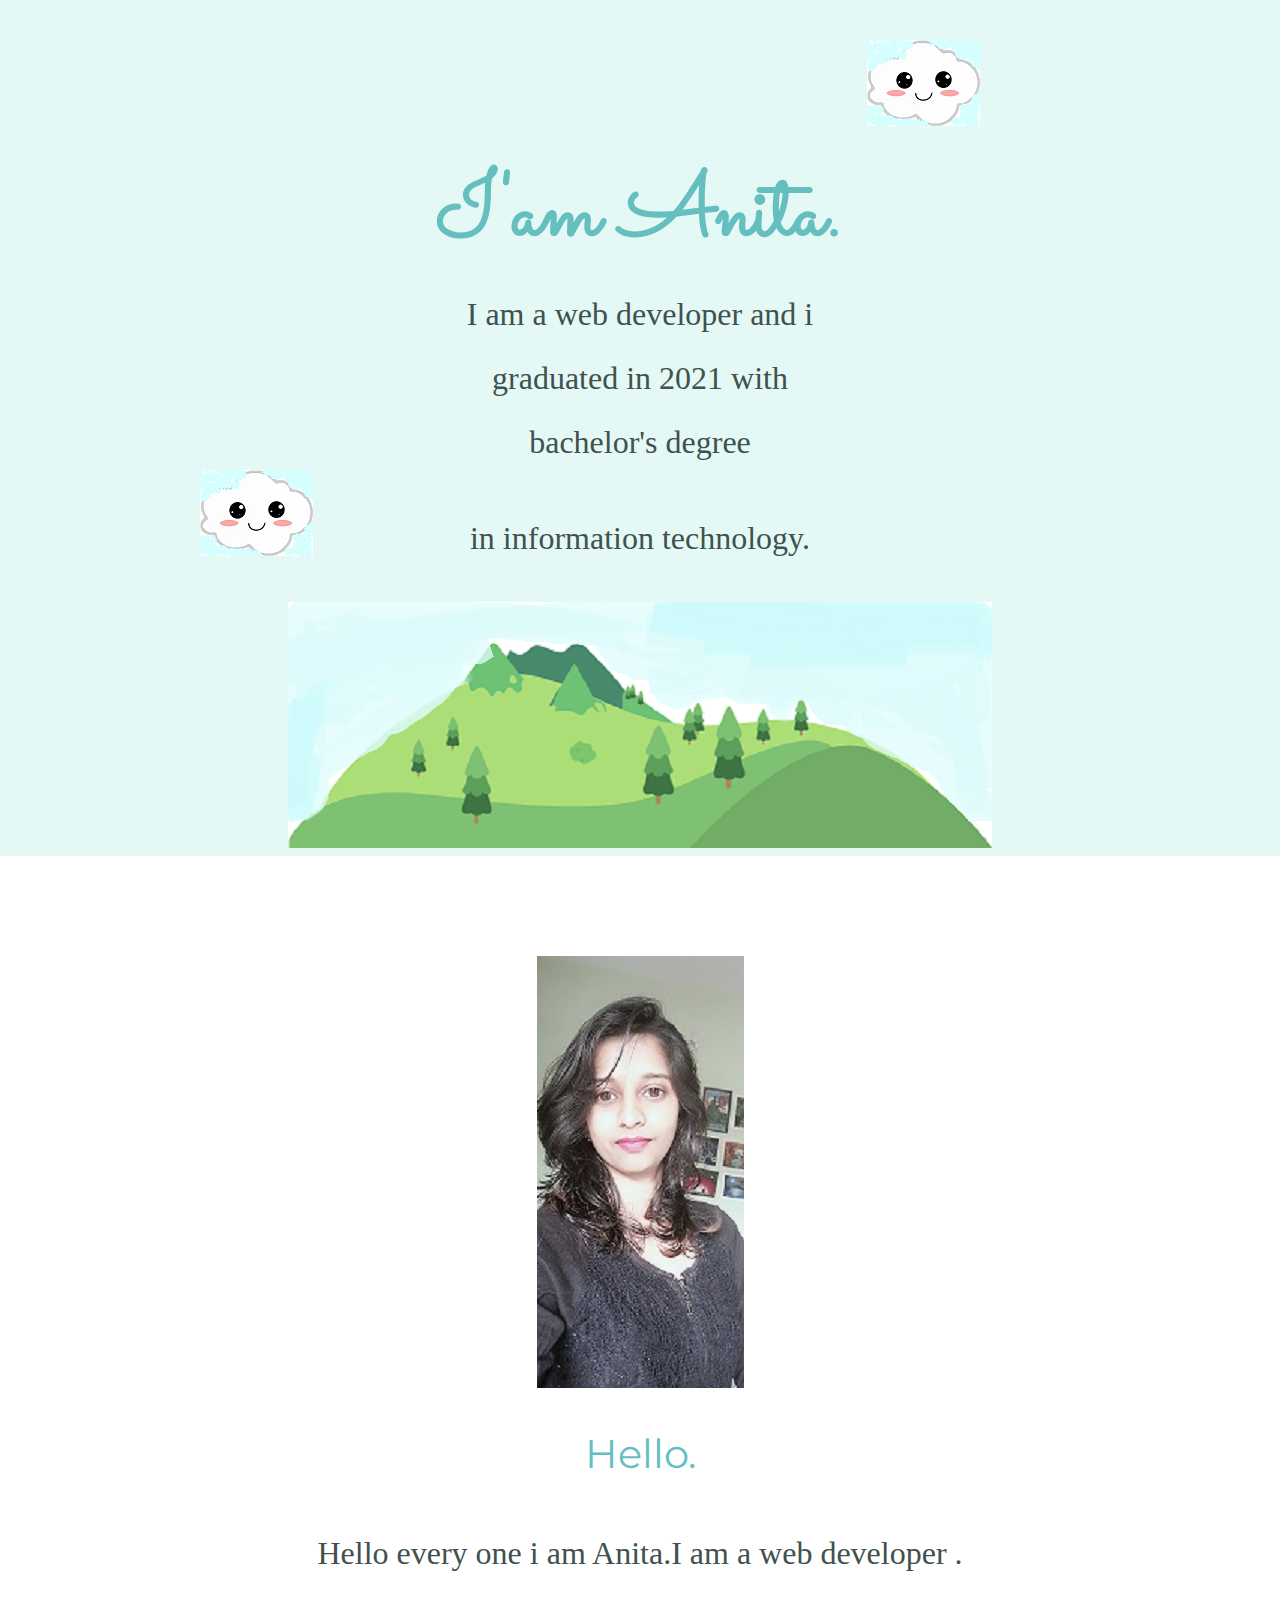
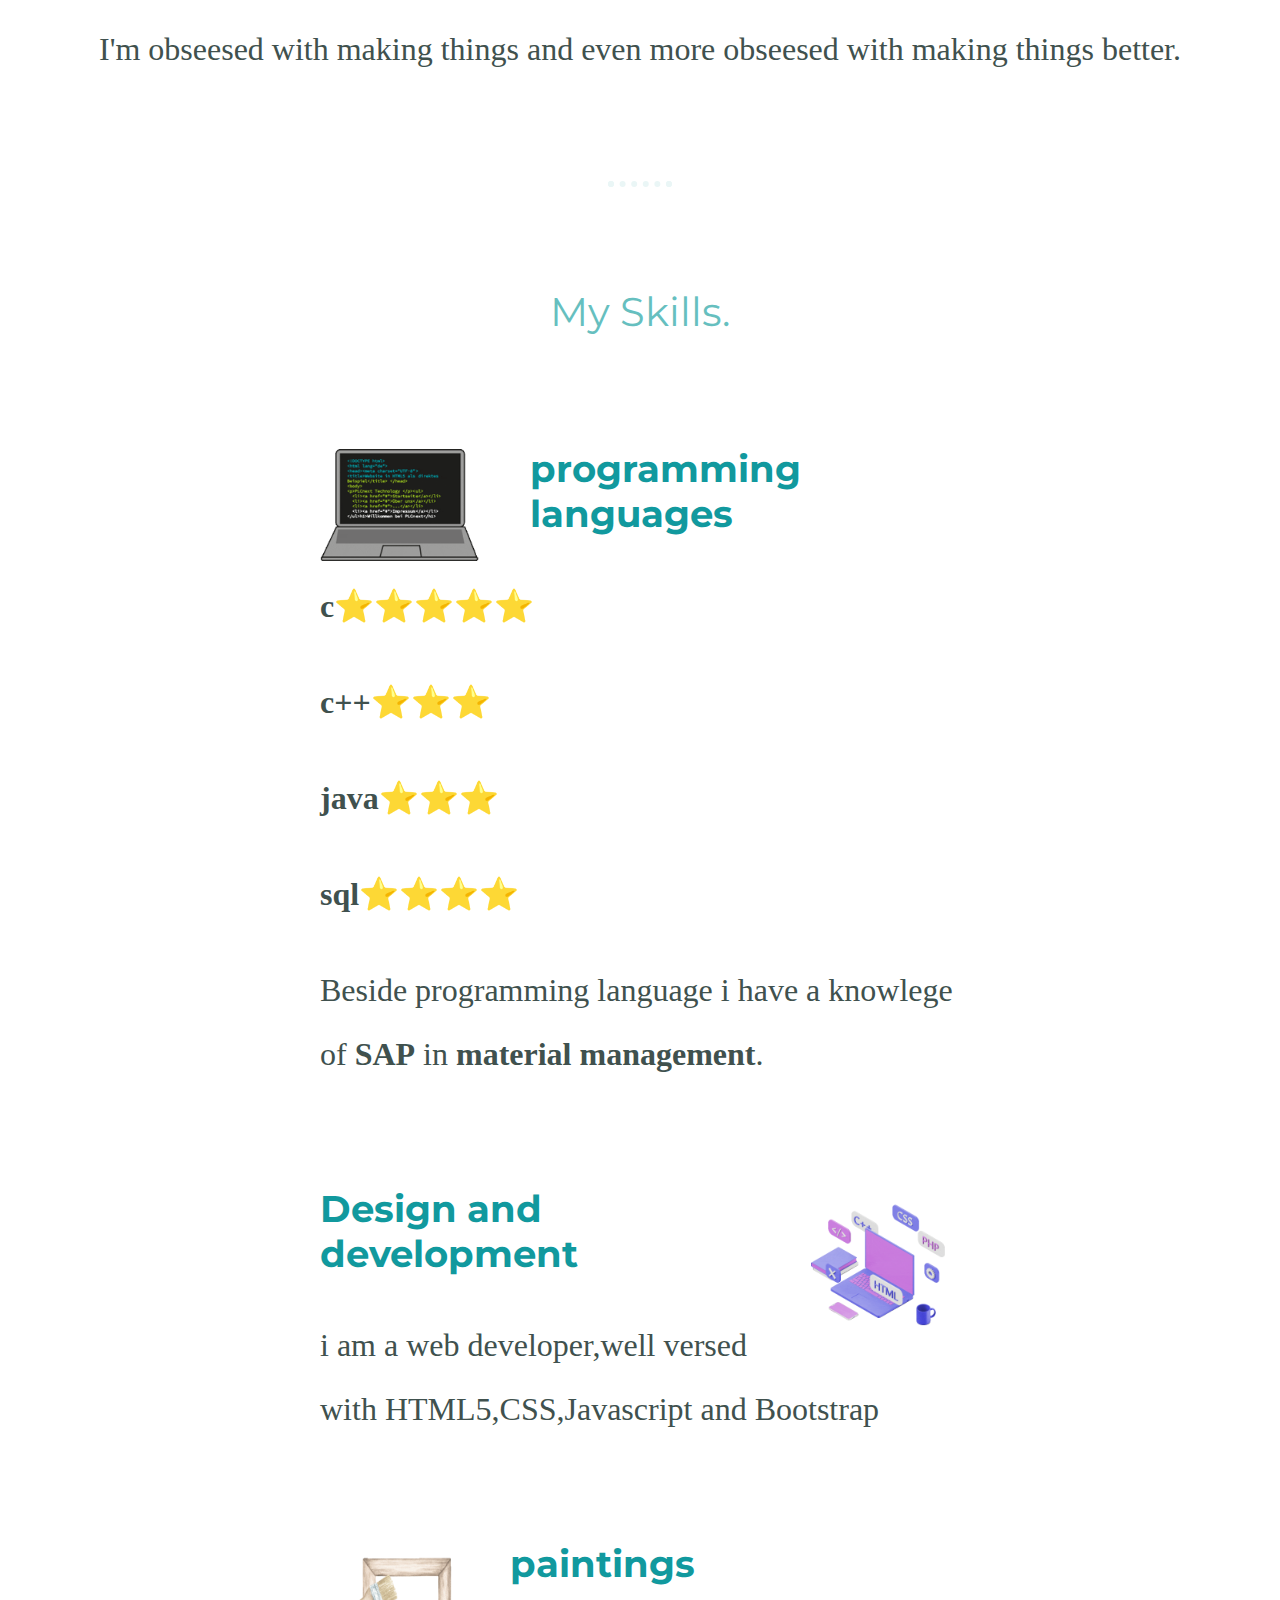
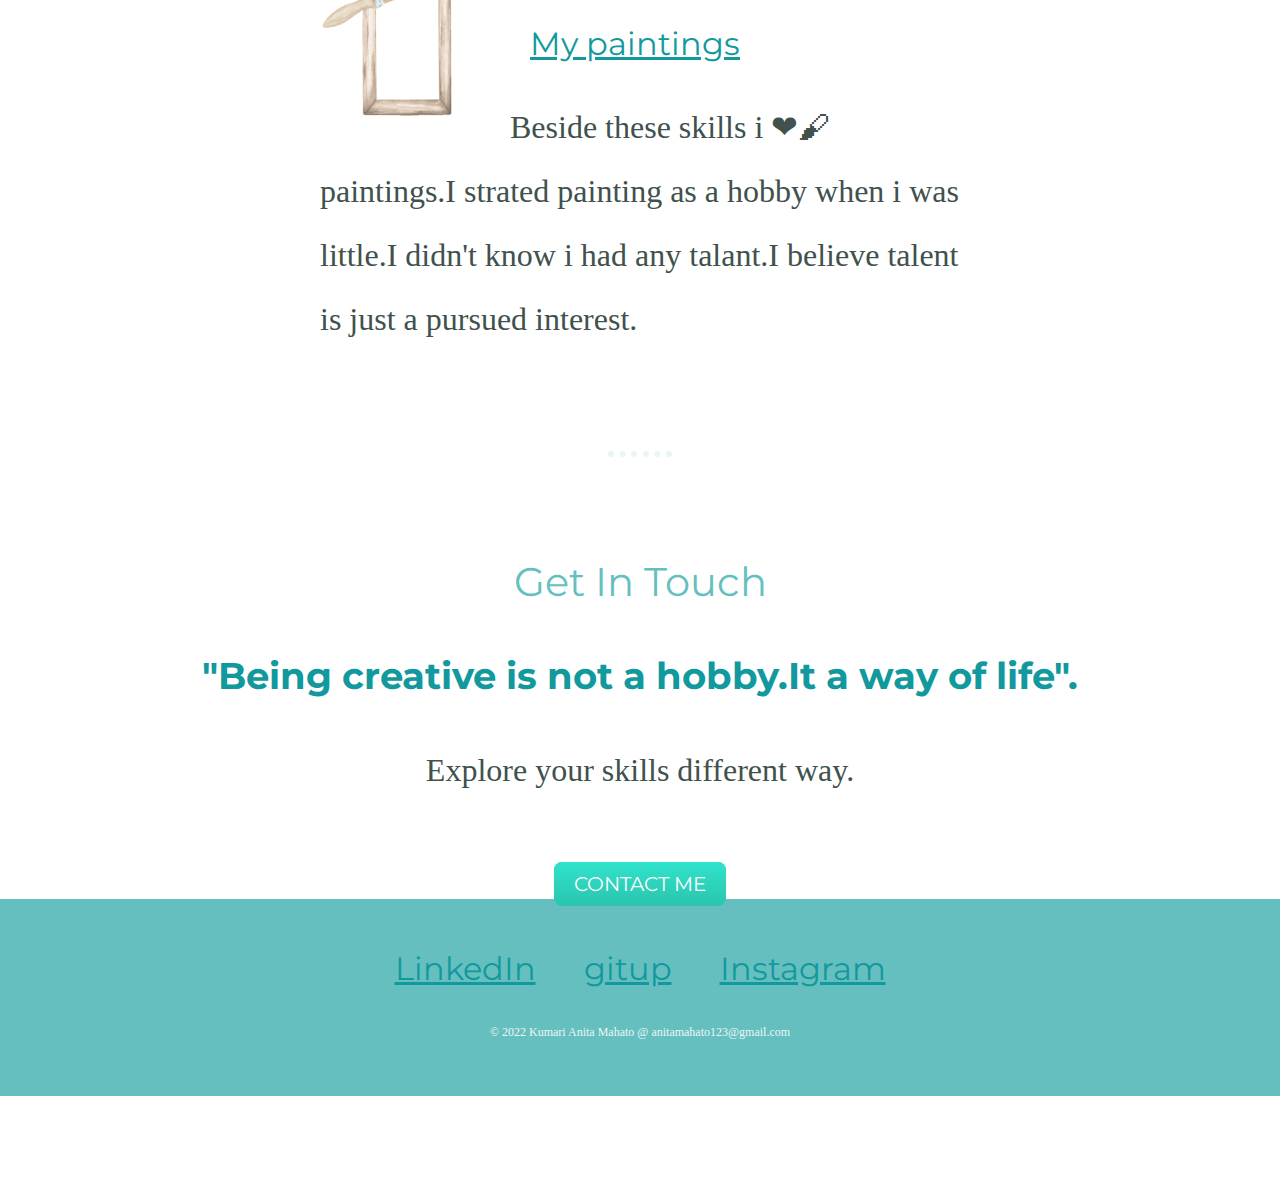
<file: index.html>
<!DOCTYPE html>
<html lang="en" dir="ltr">
  <head>
    <meta charset="utf-8">
    <title>Kumari Anita</title>
    <link rel="stylesheet" href="css/styles.css">
    <link rel="icon" href="favicon.ico">
    <link rel="preconnect" href="https://fonts.googleapis.com">
<link rel="preconnect" href="https://fonts.gstatic.com" crossorigin>
<link href="https://fonts.googleapis.com/css2?family=Merriweather&family=Montserrat&family=Sacramento&display=swap" rel="stylesheet">

  </head>
  <body>
    <div class="top-container">
      <img class="top-cloud"src="images/cloud.png" alt="cloud-img">
      <h1>I'am Anita.</h1>
      <p class="intro">I am a web developer and i graduated in 2021 with bachelor's degree</p>
      <p>in information technology.</p>
        <img class="bottom-cloud" src="images/cloud.png" alt="cloud-img">
          <img src="images/mountain.png" alt="mountain-img">
    </div>
    <div class="middle-container">
      <div class="profile">
        <img src="anita.jpg" alt="">
        <h2>Hello.</h2>
        <p>Hello every one i am Anita.I am a web developer .</p>
        <p>I'm obseesed with making things and even more obseesed with making things better.</p>
      </div>
      <hr>
      <div class="skills">
        <h2>My Skills.</h2>
        <div class="skill-row">
          <img class="giphy-images" src="images/giphy.gif" height="190%" width="190">
          <h3>programming languages</h3>
 <p><b>c</b>⭐⭐⭐⭐⭐</p>
<p>  <b>c++</b>⭐⭐⭐</p>
  <p><b>java</b>⭐⭐⭐</p>
<p>  <b>sql</b>⭐⭐⭐⭐</p>
<p>Beside programming language i have a knowlege of<strong> SAP</strong> in <b>material management</b>.</p>
        </div>
        <div class="skill-row">
          <img class="code-images"src="images/code.gif" height="25%" width="25%" >
          <h3>Design and development</h3>
          <p>i am a web developer,well versed with HTML5,CSS,Javascript and Bootstrap</p>
        </div>
        <div class="skill-row">

          <img class="paint-images" src="images/paint.gif" height="200" widht="200">
          <h3>paintings</h3>
          <a href="Paintings.html">My paintings</a>
          <p>Beside these skills i ❤🖌 paintings.I strated painting as a hobby when i was little.I didn't know i had any talant.I believe talent is just a pursued interest.</p>
        </div>

      <hr>
      <div class="contact-me">
        <h2>Get In Touch</h2>
        <h3>"Being creative is not a hobby.It a way of life".</h3>
        <p class="contact-message">Explore  your skills different way.</p>
        <a class="btn" href="anitamahato123@gmail.com">CONTACT ME</a>
      </div>
    </div>


    <div class="bottom-container">
      <a class="footer-link" href="https://www.linkedin.com/in/anita-mahato-5766871b1/">LinkedIn</a>
      <a class="footer-link" href="https://github.com/anita9798">gitup</a>
      <a class="footer-link" href="https://www.instagram.com/__anita.m._/">Instagram</a>
      <p class="copyright">© 2022 Kumari Anita Mahato @ anitamahato123@gmail.com</p>
    </div>
  </body>
</html>
</file>
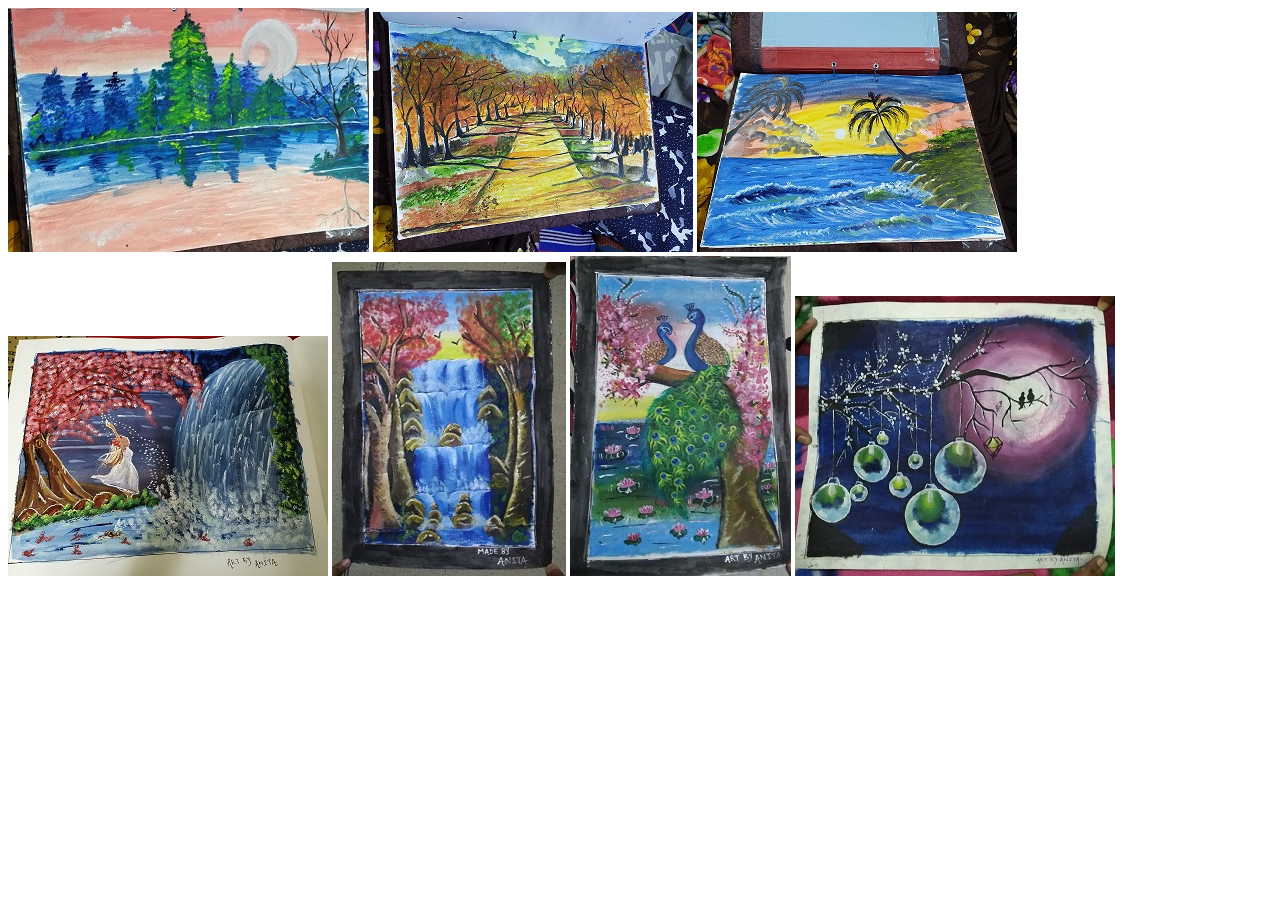
<file: paintings.html>
<!DOCTYPE html>
<html lang="en" dir="ltr">
  <head>
    <meta charset="utf-8">
    <title>MY paintings</title>
  </head>
  <body>
    <img src="one.jpg" alt="">
    <img src="two.jpg" alt="">
    <img src="three.jpg" alt="">
    <img src="four.jpg" alt="">
    <img src="five.jpg" alt="">
    <img src="six.jpg" alt="">
    <img src="seven.jpg" alt="">

  </body>
</html>
</file>
<file: css/styles.css>
body{
  color: #40514E;
  margin: 0;
  text-align: center;
  font-family:'Merriweather' serif;
  font-size: 200%;
}
h1{
  color: #66BFBF;
   font-size: 5.625rem;

  margin: 50px auto 0 auto;
  font-family:'Sacramento', cursive;
}

h2

{
  color: #66BFBF;
  font-family: 'Montserrat', sans-serif;
  font-size: 2.5rem;
  font-weight: normal;
  padding-bottom: 10px;

}

h3 {
    color: #11999E;
    font-family: 'Montserrat', sans-serif;
}
.top-container{
  background-color: #E4F9F5;
  position: relative;
  padding-top: 100px;
}
p{
  line-height: 2;
}
hr{
  border: dotted #EAF6F6 6px;
  border-bottom: none;
  width: 4%;
  margin: 100px auto;
}
a{
  color: #11999E;
  font-family: 'Montserrat',sans-serif;
  margin: 10px 20px;
}
a:hover{
  color: #EAF6F6;
}
.middle-container{
margin: 100px 0;

}
.bottom-container{
  background-color: #66BFBF;
  padding: 50px 0 20px;

}
.skill-row{
  width: 50%;
  margin: 100px auto 100px auto;
  text-align: left;

}
.bottom-cloud{
  position: absolute;
  left: 200px;
  bottom: 300px;
}
.top-cloud{
  position: absolute;
  right: 300px;
  top: 40px;
}
.giphy-images{
  width: 25%;
  float: left;
  margin-right: 50px;
}
.code-images{
  width: 25%;
  float: right;
  margin-left: 30px;
}
.paint-images{
  width: 25%;
  float: left;
  margin-right: 30px;
}
.intro{
  width: 30%;
  margin: auto;
}
.contact-message{
  width: 40%;
  margin: 40px auto 60px;
}
.btn {
  background: #30e3cb;
  background-image: -webkit-linear-gradient(top, #30e3cb, #2bc4ad);
  background-image: -moz-linear-gradient(top, #30e3cb, #2bc4ad);
  background-image: -ms-linear-gradient(top, #30e3cb, #2bc4ad);
  background-image: -o-linear-gradient(top, #30e3cb, #2bc4ad);
  background-image: linear-gradient(to bottom, #30e3cb, #2bc4ad);
  -webkit-border-radius: 8;
  -moz-border-radius: 8;
  border-radius: 8px;
  font-family: 'Montserrat',sans-serif;
  color: #ffffff;
  font-size: 20px;
  padding: 10px 20px 10px 20px;
  text-decoration: none;
}

.btn:hover {
  background: #3cb0fd;
  background-image: -webkit-linear-gradient(top, #3cb0fd, #3498db);
  background-image: -moz-linear-gradient(top, #3cb0fd, #3498db);
  background-image: -ms-linear-gradient(top, #3cb0fd, #3498db);
  background-image: -o-linear-gradient(top, #3cb0fd, #3498db);
  background-image: linear-gradient(to bottom, #3cb0fd, #3498db);
  text-decoration: none;
}
.copyright{
  color:#EAF6F6;
  font-size: 0.75rem;
  padding: 20px 0;
}
</file>
